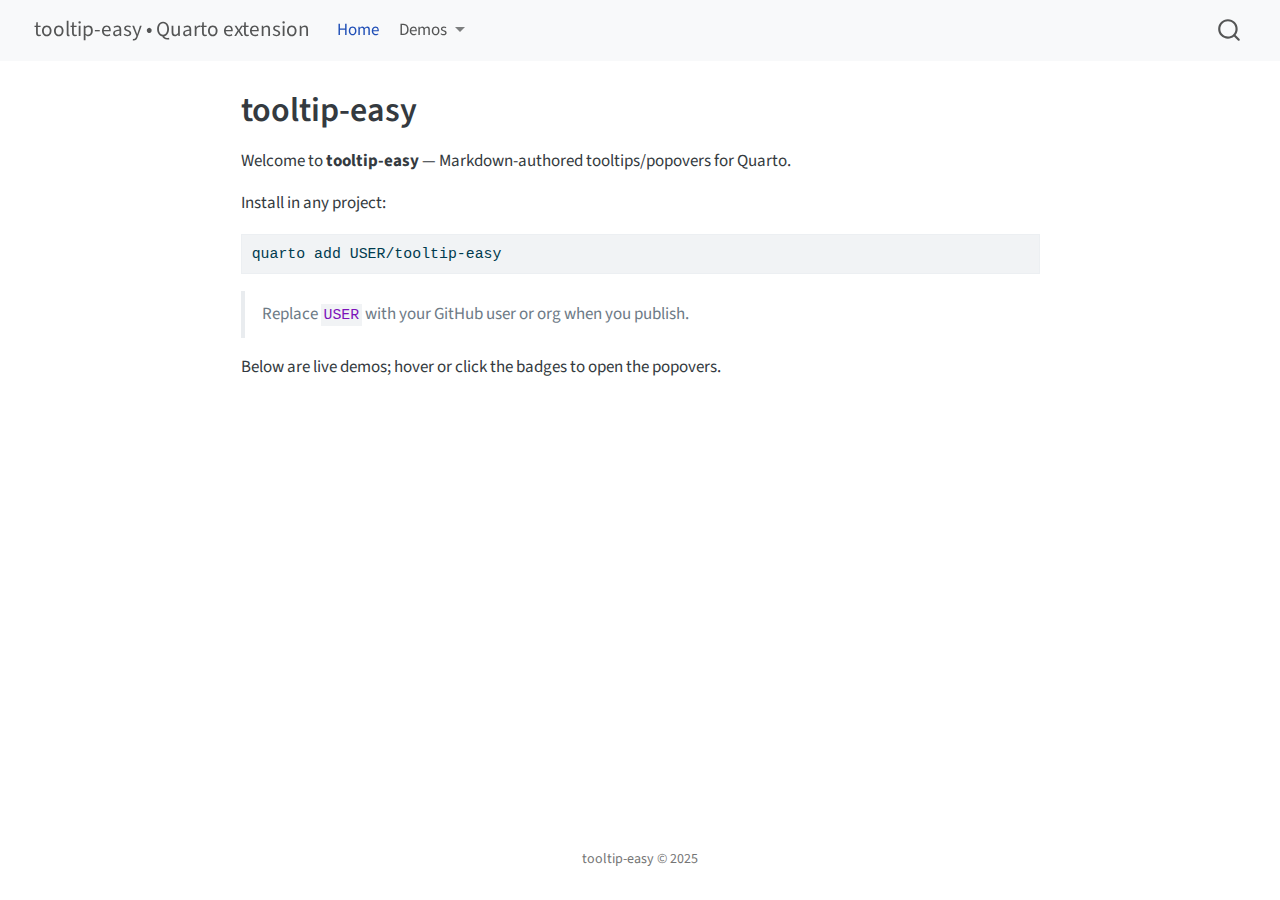
<file: demo-site/docs/index.html>
<!DOCTYPE html>
<html xmlns="http://www.w3.org/1999/xhtml" lang="en" xml:lang="en"><head>

<meta charset="utf-8">
<meta name="generator" content="quarto-1.8.24">

<meta name="viewport" content="width=device-width, initial-scale=1.0, user-scalable=yes">


<title>tooltip-easy – tooltip-easy • Quarto extension</title>
<style>
code{white-space: pre-wrap;}
span.smallcaps{font-variant: small-caps;}
div.columns{display: flex; gap: min(4vw, 1.5em);}
div.column{flex: auto; overflow-x: auto;}
div.hanging-indent{margin-left: 1.5em; text-indent: -1.5em;}
ul.task-list{list-style: none;}
ul.task-list li input[type="checkbox"] {
  width: 0.8em;
  margin: 0 0.8em 0.2em -1em; /* quarto-specific, see https://github.com/quarto-dev/quarto-cli/issues/4556 */ 
  vertical-align: middle;
}
/* CSS for syntax highlighting */
html { -webkit-text-size-adjust: 100%; }
pre > code.sourceCode { white-space: pre; position: relative; }
pre > code.sourceCode > span { display: inline-block; line-height: 1.25; }
pre > code.sourceCode > span:empty { height: 1.2em; }
.sourceCode { overflow: visible; }
code.sourceCode > span { color: inherit; text-decoration: inherit; }
div.sourceCode { margin: 1em 0; }
pre.sourceCode { margin: 0; }
@media screen {
div.sourceCode { overflow: auto; }
}
@media print {
pre > code.sourceCode { white-space: pre-wrap; }
pre > code.sourceCode > span { text-indent: -5em; padding-left: 5em; }
}
pre.numberSource code
  { counter-reset: source-line 0; }
pre.numberSource code > span
  { position: relative; left: -4em; counter-increment: source-line; }
pre.numberSource code > span > a:first-child::before
  { content: counter(source-line);
    position: relative; left: -1em; text-align: right; vertical-align: baseline;
    border: none; display: inline-block;
    -webkit-touch-callout: none; -webkit-user-select: none;
    -khtml-user-select: none; -moz-user-select: none;
    -ms-user-select: none; user-select: none;
    padding: 0 4px; width: 4em;
  }
pre.numberSource { margin-left: 3em;  padding-left: 4px; }
div.sourceCode
  {   }
@media screen {
pre > code.sourceCode > span > a:first-child::before { text-decoration: underline; }
}
</style>


<script src="site_libs/quarto-nav/quarto-nav.js"></script>
<script src="site_libs/quarto-nav/headroom.min.js"></script>
<script src="site_libs/clipboard/clipboard.min.js"></script>
<script src="site_libs/quarto-search/autocomplete.umd.js"></script>
<script src="site_libs/quarto-search/fuse.min.js"></script>
<script src="site_libs/quarto-search/quarto-search.js"></script>
<meta name="quarto:offset" content="./">
<script src="site_libs/quarto-html/quarto.js" type="module"></script>
<script src="site_libs/quarto-html/tabsets/tabsets.js" type="module"></script>
<script src="site_libs/quarto-html/axe/axe-check.js" type="module"></script>
<script src="site_libs/quarto-html/popper.min.js"></script>
<script src="site_libs/quarto-html/tippy.umd.min.js"></script>
<script src="site_libs/quarto-html/anchor.min.js"></script>
<link href="site_libs/quarto-html/tippy.css" rel="stylesheet">
<link href="site_libs/quarto-html/quarto-syntax-highlighting-dc55a5b9e770e841cd82e46aadbfb9b0.css" rel="stylesheet" id="quarto-text-highlighting-styles">
<script src="site_libs/bootstrap/bootstrap.min.js"></script>
<link href="site_libs/bootstrap/bootstrap-icons.css" rel="stylesheet">
<link href="site_libs/bootstrap/bootstrap-5b4ad623e5705c0698d39aec6f10cf02.min.css" rel="stylesheet" append-hash="true" id="quarto-bootstrap" data-mode="light">
<script id="quarto-search-options" type="application/json">{
  "location": "navbar",
  "copy-button": false,
  "collapse-after": 3,
  "panel-placement": "end",
  "type": "overlay",
  "limit": 50,
  "keyboard-shortcut": [
    "f",
    "/",
    "s"
  ],
  "show-item-context": false,
  "language": {
    "search-no-results-text": "No results",
    "search-matching-documents-text": "matching documents",
    "search-copy-link-title": "Copy link to search",
    "search-hide-matches-text": "Hide additional matches",
    "search-more-match-text": "more match in this document",
    "search-more-matches-text": "more matches in this document",
    "search-clear-button-title": "Clear",
    "search-text-placeholder": "",
    "search-detached-cancel-button-title": "Cancel",
    "search-submit-button-title": "Submit",
    "search-label": "Search"
  }
}</script>


</head>

<body class="nav-fixed fullcontent quarto-light">

<div id="quarto-search-results"></div>
  <header id="quarto-header" class="headroom fixed-top">
    <nav class="navbar navbar-expand-lg " data-bs-theme="dark">
      <div class="navbar-container container-fluid">
      <div class="navbar-brand-container mx-auto">
    <a href="./index.html" class="navbar-brand navbar-brand-logo">
    </a>
    <a class="navbar-brand" href="./index.html">
    <span class="navbar-title">tooltip-easy • Quarto extension</span>
    </a>
  </div>
            <div id="quarto-search" class="" title="Search"></div>
          <button class="navbar-toggler" type="button" data-bs-toggle="collapse" data-bs-target="#navbarCollapse" aria-controls="navbarCollapse" role="menu" aria-expanded="false" aria-label="Toggle navigation" onclick="if (window.quartoToggleHeadroom) { window.quartoToggleHeadroom(); }">
  <span class="navbar-toggler-icon"></span>
</button>
          <div class="collapse navbar-collapse" id="navbarCollapse">
            <ul class="navbar-nav navbar-nav-scroll me-auto">
  <li class="nav-item">
    <a class="nav-link active" href="./index.html" aria-current="page"> 
<span class="menu-text">Home</span></a>
  </li>  
  <li class="nav-item dropdown ">
    <a class="nav-link dropdown-toggle" href="#" id="nav-menu-demos" role="link" data-bs-toggle="dropdown" aria-expanded="false">
 <span class="menu-text">Demos</span>
    </a>
    <ul class="dropdown-menu" aria-labelledby="nav-menu-demos">    
        <li>
    <a class="dropdown-item" href="./demos/hover.html">
 <span class="dropdown-text">Hover (default)</span></a>
  </li>  
        <li>
    <a class="dropdown-item" href="./demos/click.html">
 <span class="dropdown-text">Click to open</span></a>
  </li>  
        <li>
    <a class="dropdown-item" href="./demos/slides.html">
 <span class="dropdown-text">Multi‑page slides</span></a>
  </li>  
        <li>
    <a class="dropdown-item" href="./demos/offline.html">
 <span class="dropdown-text">Offline / no‑CDN</span></a>
  </li>  
    </ul>
  </li>
</ul>
          </div> <!-- /navcollapse -->
            <div class="quarto-navbar-tools">
</div>
      </div> <!-- /container-fluid -->
    </nav>
</header>
<!-- content -->
<div id="quarto-content" class="quarto-container page-columns page-rows-contents page-layout-article page-navbar">
<!-- sidebar -->
<!-- margin-sidebar -->
    
<!-- main -->
<main class="content" id="quarto-document-content">

<header id="title-block-header" class="quarto-title-block default">
<div class="quarto-title">
<h1 class="title">tooltip-easy</h1>
</div>



<div class="quarto-title-meta">

    
  
    
  </div>
  


</header>


<p>Welcome to <strong>tooltip-easy</strong> — Markdown‑authored tooltips/popovers for Quarto.</p>
<p>Install in any project:</p>
<div class="code-copy-outer-scaffold"><div class="sourceCode" id="cb1"><pre class="sourceCode bash code-with-copy"><code class="sourceCode bash"><span id="cb1-1"><a href="#cb1-1" aria-hidden="true" tabindex="-1"></a><span class="ex">quarto</span> add USER/tooltip-easy</span></code></pre></div><button title="Copy to Clipboard" class="code-copy-button"><i class="bi"></i></button></div>
<blockquote class="blockquote">
<p>Replace <code>USER</code> with your GitHub user or org when you publish.</p>
</blockquote>
<p>Below are live demos; hover or click the badges to open the popovers.</p>



</main> <!-- /main -->
<script id="quarto-html-after-body" type="application/javascript">
  window.document.addEventListener("DOMContentLoaded", function (event) {
    const icon = "";
    const anchorJS = new window.AnchorJS();
    anchorJS.options = {
      placement: 'right',
      icon: icon
    };
    anchorJS.add('.anchored');
    const isCodeAnnotation = (el) => {
      for (const clz of el.classList) {
        if (clz.startsWith('code-annotation-')) {                     
          return true;
        }
      }
      return false;
    }
    const onCopySuccess = function(e) {
      // button target
      const button = e.trigger;
      // don't keep focus
      button.blur();
      // flash "checked"
      button.classList.add('code-copy-button-checked');
      var currentTitle = button.getAttribute("title");
      button.setAttribute("title", "Copied!");
      let tooltip;
      if (window.bootstrap) {
        button.setAttribute("data-bs-toggle", "tooltip");
        button.setAttribute("data-bs-placement", "left");
        button.setAttribute("data-bs-title", "Copied!");
        tooltip = new bootstrap.Tooltip(button, 
          { trigger: "manual", 
            customClass: "code-copy-button-tooltip",
            offset: [0, -8]});
        tooltip.show();    
      }
      setTimeout(function() {
        if (tooltip) {
          tooltip.hide();
          button.removeAttribute("data-bs-title");
          button.removeAttribute("data-bs-toggle");
          button.removeAttribute("data-bs-placement");
        }
        button.setAttribute("title", currentTitle);
        button.classList.remove('code-copy-button-checked');
      }, 1000);
      // clear code selection
      e.clearSelection();
    }
    const getTextToCopy = function(trigger) {
      const outerScaffold = trigger.parentElement.cloneNode(true);
      const codeEl = outerScaffold.querySelector('code');
      for (const childEl of codeEl.children) {
        if (isCodeAnnotation(childEl)) {
          childEl.remove();
        }
      }
      return codeEl.innerText;
    }
    const clipboard = new window.ClipboardJS('.code-copy-button:not([data-in-quarto-modal])', {
      text: getTextToCopy
    });
    clipboard.on('success', onCopySuccess);
    if (window.document.getElementById('quarto-embedded-source-code-modal')) {
      const clipboardModal = new window.ClipboardJS('.code-copy-button[data-in-quarto-modal]', {
        text: getTextToCopy,
        container: window.document.getElementById('quarto-embedded-source-code-modal')
      });
      clipboardModal.on('success', onCopySuccess);
    }
      var localhostRegex = new RegExp(/^(?:http|https):\/\/localhost\:?[0-9]*\//);
      var mailtoRegex = new RegExp(/^mailto:/);
        var filterRegex = new RegExp('/' + window.location.host + '/');
      var isInternal = (href) => {
          return filterRegex.test(href) || localhostRegex.test(href) || mailtoRegex.test(href);
      }
      // Inspect non-navigation links and adorn them if external
     var links = window.document.querySelectorAll('a[href]:not(.nav-link):not(.navbar-brand):not(.toc-action):not(.sidebar-link):not(.sidebar-item-toggle):not(.pagination-link):not(.no-external):not([aria-hidden]):not(.dropdown-item):not(.quarto-navigation-tool):not(.about-link)');
      for (var i=0; i<links.length; i++) {
        const link = links[i];
        if (!isInternal(link.href)) {
          // undo the damage that might have been done by quarto-nav.js in the case of
          // links that we want to consider external
          if (link.dataset.originalHref !== undefined) {
            link.href = link.dataset.originalHref;
          }
        }
      }
    function tippyHover(el, contentFn, onTriggerFn, onUntriggerFn) {
      const config = {
        allowHTML: true,
        maxWidth: 500,
        delay: 100,
        arrow: false,
        appendTo: function(el) {
            return el.parentElement;
        },
        interactive: true,
        interactiveBorder: 10,
        theme: 'quarto',
        placement: 'bottom-start',
      };
      if (contentFn) {
        config.content = contentFn;
      }
      if (onTriggerFn) {
        config.onTrigger = onTriggerFn;
      }
      if (onUntriggerFn) {
        config.onUntrigger = onUntriggerFn;
      }
      window.tippy(el, config); 
    }
    const noterefs = window.document.querySelectorAll('a[role="doc-noteref"]');
    for (var i=0; i<noterefs.length; i++) {
      const ref = noterefs[i];
      tippyHover(ref, function() {
        // use id or data attribute instead here
        let href = ref.getAttribute('data-footnote-href') || ref.getAttribute('href');
        try { href = new URL(href).hash; } catch {}
        const id = href.replace(/^#\/?/, "");
        const note = window.document.getElementById(id);
        if (note) {
          return note.innerHTML;
        } else {
          return "";
        }
      });
    }
    const xrefs = window.document.querySelectorAll('a.quarto-xref');
    const processXRef = (id, note) => {
      // Strip column container classes
      const stripColumnClz = (el) => {
        el.classList.remove("page-full", "page-columns");
        if (el.children) {
          for (const child of el.children) {
            stripColumnClz(child);
          }
        }
      }
      stripColumnClz(note)
      if (id === null || id.startsWith('sec-')) {
        // Special case sections, only their first couple elements
        const container = document.createElement("div");
        if (note.children && note.children.length > 2) {
          container.appendChild(note.children[0].cloneNode(true));
          for (let i = 1; i < note.children.length; i++) {
            const child = note.children[i];
            if (child.tagName === "P" && child.innerText === "") {
              continue;
            } else {
              container.appendChild(child.cloneNode(true));
              break;
            }
          }
          if (window.Quarto?.typesetMath) {
            window.Quarto.typesetMath(container);
          }
          return container.innerHTML
        } else {
          if (window.Quarto?.typesetMath) {
            window.Quarto.typesetMath(note);
          }
          return note.innerHTML;
        }
      } else {
        // Remove any anchor links if they are present
        const anchorLink = note.querySelector('a.anchorjs-link');
        if (anchorLink) {
          anchorLink.remove();
        }
        if (window.Quarto?.typesetMath) {
          window.Quarto.typesetMath(note);
        }
        if (note.classList.contains("callout")) {
          return note.outerHTML;
        } else {
          return note.innerHTML;
        }
      }
    }
    for (var i=0; i<xrefs.length; i++) {
      const xref = xrefs[i];
      tippyHover(xref, undefined, function(instance) {
        instance.disable();
        let url = xref.getAttribute('href');
        let hash = undefined; 
        if (url.startsWith('#')) {
          hash = url;
        } else {
          try { hash = new URL(url).hash; } catch {}
        }
        if (hash) {
          const id = hash.replace(/^#\/?/, "");
          const note = window.document.getElementById(id);
          if (note !== null) {
            try {
              const html = processXRef(id, note.cloneNode(true));
              instance.setContent(html);
            } finally {
              instance.enable();
              instance.show();
            }
          } else {
            // See if we can fetch this
            fetch(url.split('#')[0])
            .then(res => res.text())
            .then(html => {
              const parser = new DOMParser();
              const htmlDoc = parser.parseFromString(html, "text/html");
              const note = htmlDoc.getElementById(id);
              if (note !== null) {
                const html = processXRef(id, note);
                instance.setContent(html);
              } 
            }).finally(() => {
              instance.enable();
              instance.show();
            });
          }
        } else {
          // See if we can fetch a full url (with no hash to target)
          // This is a special case and we should probably do some content thinning / targeting
          fetch(url)
          .then(res => res.text())
          .then(html => {
            const parser = new DOMParser();
            const htmlDoc = parser.parseFromString(html, "text/html");
            const note = htmlDoc.querySelector('main.content');
            if (note !== null) {
              // This should only happen for chapter cross references
              // (since there is no id in the URL)
              // remove the first header
              if (note.children.length > 0 && note.children[0].tagName === "HEADER") {
                note.children[0].remove();
              }
              const html = processXRef(null, note);
              instance.setContent(html);
            } 
          }).finally(() => {
            instance.enable();
            instance.show();
          });
        }
      }, function(instance) {
      });
    }
        let selectedAnnoteEl;
        const selectorForAnnotation = ( cell, annotation) => {
          let cellAttr = 'data-code-cell="' + cell + '"';
          let lineAttr = 'data-code-annotation="' +  annotation + '"';
          const selector = 'span[' + cellAttr + '][' + lineAttr + ']';
          return selector;
        }
        const selectCodeLines = (annoteEl) => {
          const doc = window.document;
          const targetCell = annoteEl.getAttribute("data-target-cell");
          const targetAnnotation = annoteEl.getAttribute("data-target-annotation");
          const annoteSpan = window.document.querySelector(selectorForAnnotation(targetCell, targetAnnotation));
          const lines = annoteSpan.getAttribute("data-code-lines").split(",");
          const lineIds = lines.map((line) => {
            return targetCell + "-" + line;
          })
          let top = null;
          let height = null;
          let parent = null;
          if (lineIds.length > 0) {
              //compute the position of the single el (top and bottom and make a div)
              const el = window.document.getElementById(lineIds[0]);
              top = el.offsetTop;
              height = el.offsetHeight;
              parent = el.parentElement.parentElement;
            if (lineIds.length > 1) {
              const lastEl = window.document.getElementById(lineIds[lineIds.length - 1]);
              const bottom = lastEl.offsetTop + lastEl.offsetHeight;
              height = bottom - top;
            }
            if (top !== null && height !== null && parent !== null) {
              // cook up a div (if necessary) and position it 
              let div = window.document.getElementById("code-annotation-line-highlight");
              if (div === null) {
                div = window.document.createElement("div");
                div.setAttribute("id", "code-annotation-line-highlight");
                div.style.position = 'absolute';
                parent.appendChild(div);
              }
              div.style.top = top - 2 + "px";
              div.style.height = height + 4 + "px";
              div.style.left = 0;
              let gutterDiv = window.document.getElementById("code-annotation-line-highlight-gutter");
              if (gutterDiv === null) {
                gutterDiv = window.document.createElement("div");
                gutterDiv.setAttribute("id", "code-annotation-line-highlight-gutter");
                gutterDiv.style.position = 'absolute';
                const codeCell = window.document.getElementById(targetCell);
                const gutter = codeCell.querySelector('.code-annotation-gutter');
                gutter.appendChild(gutterDiv);
              }
              gutterDiv.style.top = top - 2 + "px";
              gutterDiv.style.height = height + 4 + "px";
            }
            selectedAnnoteEl = annoteEl;
          }
        };
        const unselectCodeLines = () => {
          const elementsIds = ["code-annotation-line-highlight", "code-annotation-line-highlight-gutter"];
          elementsIds.forEach((elId) => {
            const div = window.document.getElementById(elId);
            if (div) {
              div.remove();
            }
          });
          selectedAnnoteEl = undefined;
        };
          // Handle positioning of the toggle
      window.addEventListener(
        "resize",
        throttle(() => {
          elRect = undefined;
          if (selectedAnnoteEl) {
            selectCodeLines(selectedAnnoteEl);
          }
        }, 10)
      );
      function throttle(fn, ms) {
      let throttle = false;
      let timer;
        return (...args) => {
          if(!throttle) { // first call gets through
              fn.apply(this, args);
              throttle = true;
          } else { // all the others get throttled
              if(timer) clearTimeout(timer); // cancel #2
              timer = setTimeout(() => {
                fn.apply(this, args);
                timer = throttle = false;
              }, ms);
          }
        };
      }
        // Attach click handler to the DT
        const annoteDls = window.document.querySelectorAll('dt[data-target-cell]');
        for (const annoteDlNode of annoteDls) {
          annoteDlNode.addEventListener('click', (event) => {
            const clickedEl = event.target;
            if (clickedEl !== selectedAnnoteEl) {
              unselectCodeLines();
              const activeEl = window.document.querySelector('dt[data-target-cell].code-annotation-active');
              if (activeEl) {
                activeEl.classList.remove('code-annotation-active');
              }
              selectCodeLines(clickedEl);
              clickedEl.classList.add('code-annotation-active');
            } else {
              // Unselect the line
              unselectCodeLines();
              clickedEl.classList.remove('code-annotation-active');
            }
          });
        }
    const findCites = (el) => {
      const parentEl = el.parentElement;
      if (parentEl) {
        const cites = parentEl.dataset.cites;
        if (cites) {
          return {
            el,
            cites: cites.split(' ')
          };
        } else {
          return findCites(el.parentElement)
        }
      } else {
        return undefined;
      }
    };
    var bibliorefs = window.document.querySelectorAll('a[role="doc-biblioref"]');
    for (var i=0; i<bibliorefs.length; i++) {
      const ref = bibliorefs[i];
      const citeInfo = findCites(ref);
      if (citeInfo) {
        tippyHover(citeInfo.el, function() {
          var popup = window.document.createElement('div');
          citeInfo.cites.forEach(function(cite) {
            var citeDiv = window.document.createElement('div');
            citeDiv.classList.add('hanging-indent');
            citeDiv.classList.add('csl-entry');
            var biblioDiv = window.document.getElementById('ref-' + cite);
            if (biblioDiv) {
              citeDiv.innerHTML = biblioDiv.innerHTML;
            }
            popup.appendChild(citeDiv);
          });
          return popup.innerHTML;
        });
      }
    }
  });
  </script>
</div> <!-- /content -->
<footer class="footer">
  <div class="nav-footer">
    <div class="nav-footer-left">
      &nbsp;
    </div>   
    <div class="nav-footer-center">
<p>tooltip-easy © 2025</p>
</div>
    <div class="nav-footer-right">
      &nbsp;
    </div>
  </div>
</footer>




</body></html>
</file>
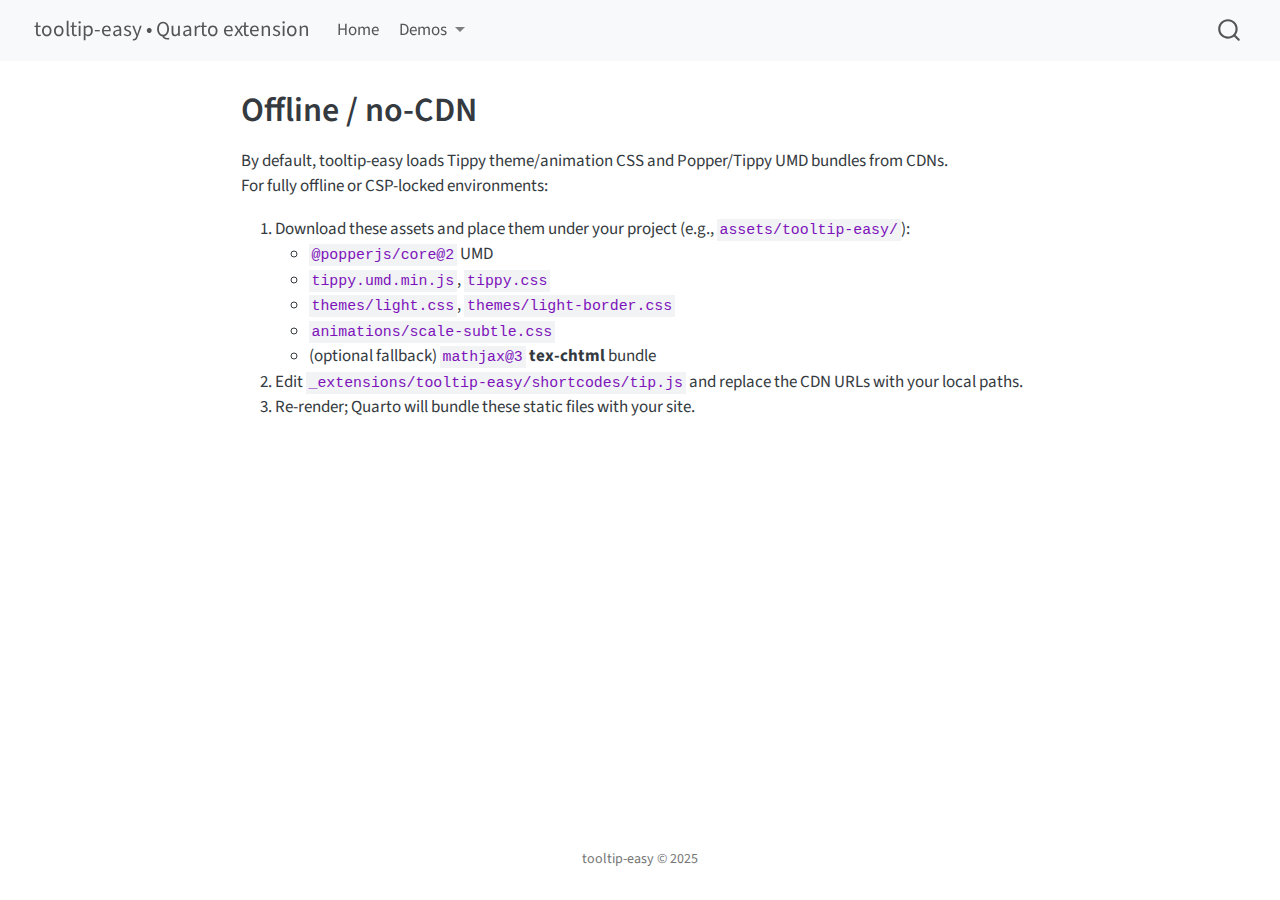
<file: demo-site/docs/demos/offline.html>
<!DOCTYPE html>
<html xmlns="http://www.w3.org/1999/xhtml" lang="en" xml:lang="en"><head>

<meta charset="utf-8">
<meta name="generator" content="quarto-1.8.24">

<meta name="viewport" content="width=device-width, initial-scale=1.0, user-scalable=yes">


<title>Offline / no‑CDN – tooltip-easy • Quarto extension</title>
<style>
code{white-space: pre-wrap;}
span.smallcaps{font-variant: small-caps;}
div.columns{display: flex; gap: min(4vw, 1.5em);}
div.column{flex: auto; overflow-x: auto;}
div.hanging-indent{margin-left: 1.5em; text-indent: -1.5em;}
ul.task-list{list-style: none;}
ul.task-list li input[type="checkbox"] {
  width: 0.8em;
  margin: 0 0.8em 0.2em -1em; /* quarto-specific, see https://github.com/quarto-dev/quarto-cli/issues/4556 */ 
  vertical-align: middle;
}
</style>


<script src="../site_libs/quarto-nav/quarto-nav.js"></script>
<script src="../site_libs/quarto-nav/headroom.min.js"></script>
<script src="../site_libs/clipboard/clipboard.min.js"></script>
<script src="../site_libs/quarto-search/autocomplete.umd.js"></script>
<script src="../site_libs/quarto-search/fuse.min.js"></script>
<script src="../site_libs/quarto-search/quarto-search.js"></script>
<meta name="quarto:offset" content="../">
<script src="../site_libs/quarto-html/quarto.js" type="module"></script>
<script src="../site_libs/quarto-html/tabsets/tabsets.js" type="module"></script>
<script src="../site_libs/quarto-html/axe/axe-check.js" type="module"></script>
<script src="../site_libs/quarto-html/popper.min.js"></script>
<script src="../site_libs/quarto-html/tippy.umd.min.js"></script>
<script src="../site_libs/quarto-html/anchor.min.js"></script>
<link href="../site_libs/quarto-html/tippy.css" rel="stylesheet">
<link href="../site_libs/quarto-html/quarto-syntax-highlighting-dc55a5b9e770e841cd82e46aadbfb9b0.css" rel="stylesheet" id="quarto-text-highlighting-styles">
<script src="../site_libs/bootstrap/bootstrap.min.js"></script>
<link href="../site_libs/bootstrap/bootstrap-icons.css" rel="stylesheet">
<link href="../site_libs/bootstrap/bootstrap-5b4ad623e5705c0698d39aec6f10cf02.min.css" rel="stylesheet" append-hash="true" id="quarto-bootstrap" data-mode="light">
<script id="quarto-search-options" type="application/json">{
  "location": "navbar",
  "copy-button": false,
  "collapse-after": 3,
  "panel-placement": "end",
  "type": "overlay",
  "limit": 50,
  "keyboard-shortcut": [
    "f",
    "/",
    "s"
  ],
  "show-item-context": false,
  "language": {
    "search-no-results-text": "No results",
    "search-matching-documents-text": "matching documents",
    "search-copy-link-title": "Copy link to search",
    "search-hide-matches-text": "Hide additional matches",
    "search-more-match-text": "more match in this document",
    "search-more-matches-text": "more matches in this document",
    "search-clear-button-title": "Clear",
    "search-text-placeholder": "",
    "search-detached-cancel-button-title": "Cancel",
    "search-submit-button-title": "Submit",
    "search-label": "Search"
  }
}</script>


</head>

<body class="nav-fixed fullcontent quarto-light">

<div id="quarto-search-results"></div>
  <header id="quarto-header" class="headroom fixed-top">
    <nav class="navbar navbar-expand-lg " data-bs-theme="dark">
      <div class="navbar-container container-fluid">
      <div class="navbar-brand-container mx-auto">
    <a href="../index.html" class="navbar-brand navbar-brand-logo">
    </a>
    <a class="navbar-brand" href="../index.html">
    <span class="navbar-title">tooltip-easy • Quarto extension</span>
    </a>
  </div>
            <div id="quarto-search" class="" title="Search"></div>
          <button class="navbar-toggler" type="button" data-bs-toggle="collapse" data-bs-target="#navbarCollapse" aria-controls="navbarCollapse" role="menu" aria-expanded="false" aria-label="Toggle navigation" onclick="if (window.quartoToggleHeadroom) { window.quartoToggleHeadroom(); }">
  <span class="navbar-toggler-icon"></span>
</button>
          <div class="collapse navbar-collapse" id="navbarCollapse">
            <ul class="navbar-nav navbar-nav-scroll me-auto">
  <li class="nav-item">
    <a class="nav-link" href="../index.html"> 
<span class="menu-text">Home</span></a>
  </li>  
  <li class="nav-item dropdown ">
    <a class="nav-link dropdown-toggle" href="#" id="nav-menu-demos" role="link" data-bs-toggle="dropdown" aria-expanded="false">
 <span class="menu-text">Demos</span>
    </a>
    <ul class="dropdown-menu" aria-labelledby="nav-menu-demos">    
        <li>
    <a class="dropdown-item" href="../demos/hover.html">
 <span class="dropdown-text">Hover (default)</span></a>
  </li>  
        <li>
    <a class="dropdown-item" href="../demos/click.html">
 <span class="dropdown-text">Click to open</span></a>
  </li>  
        <li>
    <a class="dropdown-item" href="../demos/slides.html">
 <span class="dropdown-text">Multi‑page slides</span></a>
  </li>  
        <li>
    <a class="dropdown-item" href="../demos/offline.html">
 <span class="dropdown-text">Offline / no‑CDN</span></a>
  </li>  
    </ul>
  </li>
</ul>
          </div> <!-- /navcollapse -->
            <div class="quarto-navbar-tools">
</div>
      </div> <!-- /container-fluid -->
    </nav>
</header>
<!-- content -->
<div id="quarto-content" class="quarto-container page-columns page-rows-contents page-layout-article page-navbar">
<!-- sidebar -->
<!-- margin-sidebar -->
    
<!-- main -->
<main class="content" id="quarto-document-content">

<header id="title-block-header" class="quarto-title-block default">
<div class="quarto-title">
<h1 class="title">Offline / no‑CDN</h1>
</div>



<div class="quarto-title-meta">

    
  
    
  </div>
  


</header>


<p>By default, tooltip‑easy loads Tippy theme/animation CSS and Popper/Tippy UMD bundles from CDNs.<br>
For fully offline or CSP‑locked environments:</p>
<ol type="1">
<li>Download these assets and place them under your project (e.g., <code>assets/tooltip-easy/</code>):
<ul>
<li><code>@popperjs/core@2</code> UMD</li>
<li><code>tippy.umd.min.js</code>, <code>tippy.css</code></li>
<li><code>themes/light.css</code>, <code>themes/light-border.css</code></li>
<li><code>animations/scale-subtle.css</code></li>
<li>(optional fallback) <code>mathjax@3</code> <strong>tex-chtml</strong> bundle</li>
</ul></li>
<li>Edit <code>_extensions/tooltip-easy/shortcodes/tip.js</code> and replace the CDN URLs with your local paths.</li>
<li>Re-render; Quarto will bundle these static files with your site.</li>
</ol>



</main> <!-- /main -->
<script id="quarto-html-after-body" type="application/javascript">
  window.document.addEventListener("DOMContentLoaded", function (event) {
    const icon = "";
    const anchorJS = new window.AnchorJS();
    anchorJS.options = {
      placement: 'right',
      icon: icon
    };
    anchorJS.add('.anchored');
    const isCodeAnnotation = (el) => {
      for (const clz of el.classList) {
        if (clz.startsWith('code-annotation-')) {                     
          return true;
        }
      }
      return false;
    }
    const onCopySuccess = function(e) {
      // button target
      const button = e.trigger;
      // don't keep focus
      button.blur();
      // flash "checked"
      button.classList.add('code-copy-button-checked');
      var currentTitle = button.getAttribute("title");
      button.setAttribute("title", "Copied!");
      let tooltip;
      if (window.bootstrap) {
        button.setAttribute("data-bs-toggle", "tooltip");
        button.setAttribute("data-bs-placement", "left");
        button.setAttribute("data-bs-title", "Copied!");
        tooltip = new bootstrap.Tooltip(button, 
          { trigger: "manual", 
            customClass: "code-copy-button-tooltip",
            offset: [0, -8]});
        tooltip.show();    
      }
      setTimeout(function() {
        if (tooltip) {
          tooltip.hide();
          button.removeAttribute("data-bs-title");
          button.removeAttribute("data-bs-toggle");
          button.removeAttribute("data-bs-placement");
        }
        button.setAttribute("title", currentTitle);
        button.classList.remove('code-copy-button-checked');
      }, 1000);
      // clear code selection
      e.clearSelection();
    }
    const getTextToCopy = function(trigger) {
      const outerScaffold = trigger.parentElement.cloneNode(true);
      const codeEl = outerScaffold.querySelector('code');
      for (const childEl of codeEl.children) {
        if (isCodeAnnotation(childEl)) {
          childEl.remove();
        }
      }
      return codeEl.innerText;
    }
    const clipboard = new window.ClipboardJS('.code-copy-button:not([data-in-quarto-modal])', {
      text: getTextToCopy
    });
    clipboard.on('success', onCopySuccess);
    if (window.document.getElementById('quarto-embedded-source-code-modal')) {
      const clipboardModal = new window.ClipboardJS('.code-copy-button[data-in-quarto-modal]', {
        text: getTextToCopy,
        container: window.document.getElementById('quarto-embedded-source-code-modal')
      });
      clipboardModal.on('success', onCopySuccess);
    }
      var localhostRegex = new RegExp(/^(?:http|https):\/\/localhost\:?[0-9]*\//);
      var mailtoRegex = new RegExp(/^mailto:/);
        var filterRegex = new RegExp('/' + window.location.host + '/');
      var isInternal = (href) => {
          return filterRegex.test(href) || localhostRegex.test(href) || mailtoRegex.test(href);
      }
      // Inspect non-navigation links and adorn them if external
     var links = window.document.querySelectorAll('a[href]:not(.nav-link):not(.navbar-brand):not(.toc-action):not(.sidebar-link):not(.sidebar-item-toggle):not(.pagination-link):not(.no-external):not([aria-hidden]):not(.dropdown-item):not(.quarto-navigation-tool):not(.about-link)');
      for (var i=0; i<links.length; i++) {
        const link = links[i];
        if (!isInternal(link.href)) {
          // undo the damage that might have been done by quarto-nav.js in the case of
          // links that we want to consider external
          if (link.dataset.originalHref !== undefined) {
            link.href = link.dataset.originalHref;
          }
        }
      }
    function tippyHover(el, contentFn, onTriggerFn, onUntriggerFn) {
      const config = {
        allowHTML: true,
        maxWidth: 500,
        delay: 100,
        arrow: false,
        appendTo: function(el) {
            return el.parentElement;
        },
        interactive: true,
        interactiveBorder: 10,
        theme: 'quarto',
        placement: 'bottom-start',
      };
      if (contentFn) {
        config.content = contentFn;
      }
      if (onTriggerFn) {
        config.onTrigger = onTriggerFn;
      }
      if (onUntriggerFn) {
        config.onUntrigger = onUntriggerFn;
      }
      window.tippy(el, config); 
    }
    const noterefs = window.document.querySelectorAll('a[role="doc-noteref"]');
    for (var i=0; i<noterefs.length; i++) {
      const ref = noterefs[i];
      tippyHover(ref, function() {
        // use id or data attribute instead here
        let href = ref.getAttribute('data-footnote-href') || ref.getAttribute('href');
        try { href = new URL(href).hash; } catch {}
        const id = href.replace(/^#\/?/, "");
        const note = window.document.getElementById(id);
        if (note) {
          return note.innerHTML;
        } else {
          return "";
        }
      });
    }
    const xrefs = window.document.querySelectorAll('a.quarto-xref');
    const processXRef = (id, note) => {
      // Strip column container classes
      const stripColumnClz = (el) => {
        el.classList.remove("page-full", "page-columns");
        if (el.children) {
          for (const child of el.children) {
            stripColumnClz(child);
          }
        }
      }
      stripColumnClz(note)
      if (id === null || id.startsWith('sec-')) {
        // Special case sections, only their first couple elements
        const container = document.createElement("div");
        if (note.children && note.children.length > 2) {
          container.appendChild(note.children[0].cloneNode(true));
          for (let i = 1; i < note.children.length; i++) {
            const child = note.children[i];
            if (child.tagName === "P" && child.innerText === "") {
              continue;
            } else {
              container.appendChild(child.cloneNode(true));
              break;
            }
          }
          if (window.Quarto?.typesetMath) {
            window.Quarto.typesetMath(container);
          }
          return container.innerHTML
        } else {
          if (window.Quarto?.typesetMath) {
            window.Quarto.typesetMath(note);
          }
          return note.innerHTML;
        }
      } else {
        // Remove any anchor links if they are present
        const anchorLink = note.querySelector('a.anchorjs-link');
        if (anchorLink) {
          anchorLink.remove();
        }
        if (window.Quarto?.typesetMath) {
          window.Quarto.typesetMath(note);
        }
        if (note.classList.contains("callout")) {
          return note.outerHTML;
        } else {
          return note.innerHTML;
        }
      }
    }
    for (var i=0; i<xrefs.length; i++) {
      const xref = xrefs[i];
      tippyHover(xref, undefined, function(instance) {
        instance.disable();
        let url = xref.getAttribute('href');
        let hash = undefined; 
        if (url.startsWith('#')) {
          hash = url;
        } else {
          try { hash = new URL(url).hash; } catch {}
        }
        if (hash) {
          const id = hash.replace(/^#\/?/, "");
          const note = window.document.getElementById(id);
          if (note !== null) {
            try {
              const html = processXRef(id, note.cloneNode(true));
              instance.setContent(html);
            } finally {
              instance.enable();
              instance.show();
            }
          } else {
            // See if we can fetch this
            fetch(url.split('#')[0])
            .then(res => res.text())
            .then(html => {
              const parser = new DOMParser();
              const htmlDoc = parser.parseFromString(html, "text/html");
              const note = htmlDoc.getElementById(id);
              if (note !== null) {
                const html = processXRef(id, note);
                instance.setContent(html);
              } 
            }).finally(() => {
              instance.enable();
              instance.show();
            });
          }
        } else {
          // See if we can fetch a full url (with no hash to target)
          // This is a special case and we should probably do some content thinning / targeting
          fetch(url)
          .then(res => res.text())
          .then(html => {
            const parser = new DOMParser();
            const htmlDoc = parser.parseFromString(html, "text/html");
            const note = htmlDoc.querySelector('main.content');
            if (note !== null) {
              // This should only happen for chapter cross references
              // (since there is no id in the URL)
              // remove the first header
              if (note.children.length > 0 && note.children[0].tagName === "HEADER") {
                note.children[0].remove();
              }
              const html = processXRef(null, note);
              instance.setContent(html);
            } 
          }).finally(() => {
            instance.enable();
            instance.show();
          });
        }
      }, function(instance) {
      });
    }
        let selectedAnnoteEl;
        const selectorForAnnotation = ( cell, annotation) => {
          let cellAttr = 'data-code-cell="' + cell + '"';
          let lineAttr = 'data-code-annotation="' +  annotation + '"';
          const selector = 'span[' + cellAttr + '][' + lineAttr + ']';
          return selector;
        }
        const selectCodeLines = (annoteEl) => {
          const doc = window.document;
          const targetCell = annoteEl.getAttribute("data-target-cell");
          const targetAnnotation = annoteEl.getAttribute("data-target-annotation");
          const annoteSpan = window.document.querySelector(selectorForAnnotation(targetCell, targetAnnotation));
          const lines = annoteSpan.getAttribute("data-code-lines").split(",");
          const lineIds = lines.map((line) => {
            return targetCell + "-" + line;
          })
          let top = null;
          let height = null;
          let parent = null;
          if (lineIds.length > 0) {
              //compute the position of the single el (top and bottom and make a div)
              const el = window.document.getElementById(lineIds[0]);
              top = el.offsetTop;
              height = el.offsetHeight;
              parent = el.parentElement.parentElement;
            if (lineIds.length > 1) {
              const lastEl = window.document.getElementById(lineIds[lineIds.length - 1]);
              const bottom = lastEl.offsetTop + lastEl.offsetHeight;
              height = bottom - top;
            }
            if (top !== null && height !== null && parent !== null) {
              // cook up a div (if necessary) and position it 
              let div = window.document.getElementById("code-annotation-line-highlight");
              if (div === null) {
                div = window.document.createElement("div");
                div.setAttribute("id", "code-annotation-line-highlight");
                div.style.position = 'absolute';
                parent.appendChild(div);
              }
              div.style.top = top - 2 + "px";
              div.style.height = height + 4 + "px";
              div.style.left = 0;
              let gutterDiv = window.document.getElementById("code-annotation-line-highlight-gutter");
              if (gutterDiv === null) {
                gutterDiv = window.document.createElement("div");
                gutterDiv.setAttribute("id", "code-annotation-line-highlight-gutter");
                gutterDiv.style.position = 'absolute';
                const codeCell = window.document.getElementById(targetCell);
                const gutter = codeCell.querySelector('.code-annotation-gutter');
                gutter.appendChild(gutterDiv);
              }
              gutterDiv.style.top = top - 2 + "px";
              gutterDiv.style.height = height + 4 + "px";
            }
            selectedAnnoteEl = annoteEl;
          }
        };
        const unselectCodeLines = () => {
          const elementsIds = ["code-annotation-line-highlight", "code-annotation-line-highlight-gutter"];
          elementsIds.forEach((elId) => {
            const div = window.document.getElementById(elId);
            if (div) {
              div.remove();
            }
          });
          selectedAnnoteEl = undefined;
        };
          // Handle positioning of the toggle
      window.addEventListener(
        "resize",
        throttle(() => {
          elRect = undefined;
          if (selectedAnnoteEl) {
            selectCodeLines(selectedAnnoteEl);
          }
        }, 10)
      );
      function throttle(fn, ms) {
      let throttle = false;
      let timer;
        return (...args) => {
          if(!throttle) { // first call gets through
              fn.apply(this, args);
              throttle = true;
          } else { // all the others get throttled
              if(timer) clearTimeout(timer); // cancel #2
              timer = setTimeout(() => {
                fn.apply(this, args);
                timer = throttle = false;
              }, ms);
          }
        };
      }
        // Attach click handler to the DT
        const annoteDls = window.document.querySelectorAll('dt[data-target-cell]');
        for (const annoteDlNode of annoteDls) {
          annoteDlNode.addEventListener('click', (event) => {
            const clickedEl = event.target;
            if (clickedEl !== selectedAnnoteEl) {
              unselectCodeLines();
              const activeEl = window.document.querySelector('dt[data-target-cell].code-annotation-active');
              if (activeEl) {
                activeEl.classList.remove('code-annotation-active');
              }
              selectCodeLines(clickedEl);
              clickedEl.classList.add('code-annotation-active');
            } else {
              // Unselect the line
              unselectCodeLines();
              clickedEl.classList.remove('code-annotation-active');
            }
          });
        }
    const findCites = (el) => {
      const parentEl = el.parentElement;
      if (parentEl) {
        const cites = parentEl.dataset.cites;
        if (cites) {
          return {
            el,
            cites: cites.split(' ')
          };
        } else {
          return findCites(el.parentElement)
        }
      } else {
        return undefined;
      }
    };
    var bibliorefs = window.document.querySelectorAll('a[role="doc-biblioref"]');
    for (var i=0; i<bibliorefs.length; i++) {
      const ref = bibliorefs[i];
      const citeInfo = findCites(ref);
      if (citeInfo) {
        tippyHover(citeInfo.el, function() {
          var popup = window.document.createElement('div');
          citeInfo.cites.forEach(function(cite) {
            var citeDiv = window.document.createElement('div');
            citeDiv.classList.add('hanging-indent');
            citeDiv.classList.add('csl-entry');
            var biblioDiv = window.document.getElementById('ref-' + cite);
            if (biblioDiv) {
              citeDiv.innerHTML = biblioDiv.innerHTML;
            }
            popup.appendChild(citeDiv);
          });
          return popup.innerHTML;
        });
      }
    }
  });
  </script>
</div> <!-- /content -->
<footer class="footer">
  <div class="nav-footer">
    <div class="nav-footer-left">
      &nbsp;
    </div>   
    <div class="nav-footer-center">
<p>tooltip-easy © 2025</p>
</div>
    <div class="nav-footer-right">
      &nbsp;
    </div>
  </div>
</footer>




</body></html>
</file>
<file: demo-site/docs/site_libs/quarto-html/tippy.css>
.tippy-box[data-animation=fade][data-state=hidden]{opacity:0}[data-tippy-root]{max-width:calc(100vw - 10px)}.tippy-box{position:relative;background-color:#333;color:#fff;border-radius:4px;font-size:14px;line-height:1.4;white-space:normal;outline:0;transition-property:transform,visibility,opacity}.tippy-box[data-placement^=top]>.tippy-arrow{bottom:0}.tippy-box[data-placement^=top]>.tippy-arrow:before{bottom:-7px;left:0;border-width:8px 8px 0;border-top-color:initial;transform-origin:center top}.tippy-box[data-placement^=bottom]>.tippy-arrow{top:0}.tippy-box[data-placement^=bottom]>.tippy-arrow:before{top:-7px;left:0;border-width:0 8px 8px;border-bottom-color:initial;transform-origin:center bottom}.tippy-box[data-placement^=left]>.tippy-arrow{right:0}.tippy-box[data-placement^=left]>.tippy-arrow:before{border-width:8px 0 8px 8px;border-left-color:initial;right:-7px;transform-origin:center left}.tippy-box[data-placement^=right]>.tippy-arrow{left:0}.tippy-box[data-placement^=right]>.tippy-arrow:before{left:-7px;border-width:8px 8px 8px 0;border-right-color:initial;transform-origin:center right}.tippy-box[data-inertia][data-state=visible]{transition-timing-function:cubic-bezier(.54,1.5,.38,1.11)}.tippy-arrow{width:16px;height:16px;color:#333}.tippy-arrow:before{content:"";position:absolute;border-color:transparent;border-style:solid}.tippy-content{position:relative;padding:5px 9px;z-index:1}
</file>
<file: demo-site/docs/site_libs/quarto-html/quarto-syntax-highlighting-dc55a5b9e770e841cd82e46aadbfb9b0.css>
/* quarto syntax highlight colors */
:root {
  --quarto-hl-ot-color: #003B4F;
  --quarto-hl-at-color: #657422;
  --quarto-hl-ss-color: #20794D;
  --quarto-hl-an-color: #5E5E5E;
  --quarto-hl-fu-color: #4758AB;
  --quarto-hl-st-color: #20794D;
  --quarto-hl-cf-color: #003B4F;
  --quarto-hl-op-color: #5E5E5E;
  --quarto-hl-er-color: #AD0000;
  --quarto-hl-bn-color: #AD0000;
  --quarto-hl-al-color: #AD0000;
  --quarto-hl-va-color: #111111;
  --quarto-hl-bu-color: inherit;
  --quarto-hl-ex-color: inherit;
  --quarto-hl-pp-color: #AD0000;
  --quarto-hl-in-color: #5E5E5E;
  --quarto-hl-vs-color: #20794D;
  --quarto-hl-wa-color: #5E5E5E;
  --quarto-hl-do-color: #5E5E5E;
  --quarto-hl-im-color: #00769E;
  --quarto-hl-ch-color: #20794D;
  --quarto-hl-dt-color: #AD0000;
  --quarto-hl-fl-color: #AD0000;
  --quarto-hl-co-color: #5E5E5E;
  --quarto-hl-cv-color: #5E5E5E;
  --quarto-hl-cn-color: #8f5902;
  --quarto-hl-sc-color: #5E5E5E;
  --quarto-hl-dv-color: #AD0000;
  --quarto-hl-kw-color: #003B4F;
}

/* other quarto variables */
:root {
  --quarto-font-monospace: SFMono-Regular, Menlo, Monaco, Consolas, "Liberation Mono", "Courier New", monospace;
}

/* syntax highlight based on Pandoc's rules */
pre > code.sourceCode > span {
  color: #003B4F;
}

code.sourceCode > span {
  color: #003B4F;
}

div.sourceCode,
div.sourceCode pre.sourceCode {
  color: #003B4F;
}

/* Normal */
code span {
  color: #003B4F;
}

/* Alert */
code span.al {
  color: #AD0000;
  font-style: inherit;
}

/* Annotation */
code span.an {
  color: #5E5E5E;
  font-style: inherit;
}

/* Attribute */
code span.at {
  color: #657422;
  font-style: inherit;
}

/* BaseN */
code span.bn {
  color: #AD0000;
  font-style: inherit;
}

/* BuiltIn */
code span.bu {
  font-style: inherit;
}

/* ControlFlow */
code span.cf {
  color: #003B4F;
  font-weight: bold;
  font-style: inherit;
}

/* Char */
code span.ch {
  color: #20794D;
  font-style: inherit;
}

/* Constant */
code span.cn {
  color: #8f5902;
  font-style: inherit;
}

/* Comment */
code span.co {
  color: #5E5E5E;
  font-style: inherit;
}

/* CommentVar */
code span.cv {
  color: #5E5E5E;
  font-style: italic;
}

/* Documentation */
code span.do {
  color: #5E5E5E;
  font-style: italic;
}

/* DataType */
code span.dt {
  color: #AD0000;
  font-style: inherit;
}

/* DecVal */
code span.dv {
  color: #AD0000;
  font-style: inherit;
}

/* Error */
code span.er {
  color: #AD0000;
  font-style: inherit;
}

/* Extension */
code span.ex {
  font-style: inherit;
}

/* Float */
code span.fl {
  color: #AD0000;
  font-style: inherit;
}

/* Function */
code span.fu {
  color: #4758AB;
  font-style: inherit;
}

/* Import */
code span.im {
  color: #00769E;
  font-style: inherit;
}

/* Information */
code span.in {
  color: #5E5E5E;
  font-style: inherit;
}

/* Keyword */
code span.kw {
  color: #003B4F;
  font-weight: bold;
  font-style: inherit;
}

/* Operator */
code span.op {
  color: #5E5E5E;
  font-style: inherit;
}

/* Other */
code span.ot {
  color: #003B4F;
  font-style: inherit;
}

/* Preprocessor */
code span.pp {
  color: #AD0000;
  font-style: inherit;
}

/* SpecialChar */
code span.sc {
  color: #5E5E5E;
  font-style: inherit;
}

/* SpecialString */
code span.ss {
  color: #20794D;
  font-style: inherit;
}

/* String */
code span.st {
  color: #20794D;
  font-style: inherit;
}

/* Variable */
code span.va {
  color: #111111;
  font-style: inherit;
}

/* VerbatimString */
code span.vs {
  color: #20794D;
  font-style: inherit;
}

/* Warning */
code span.wa {
  color: #5E5E5E;
  font-style: italic;
}

.prevent-inlining {
  content: "</";
}

/*# sourceMappingURL=21f0b8dca5c347bd0a806dc2ce2adfe3.css.map */
</file>
